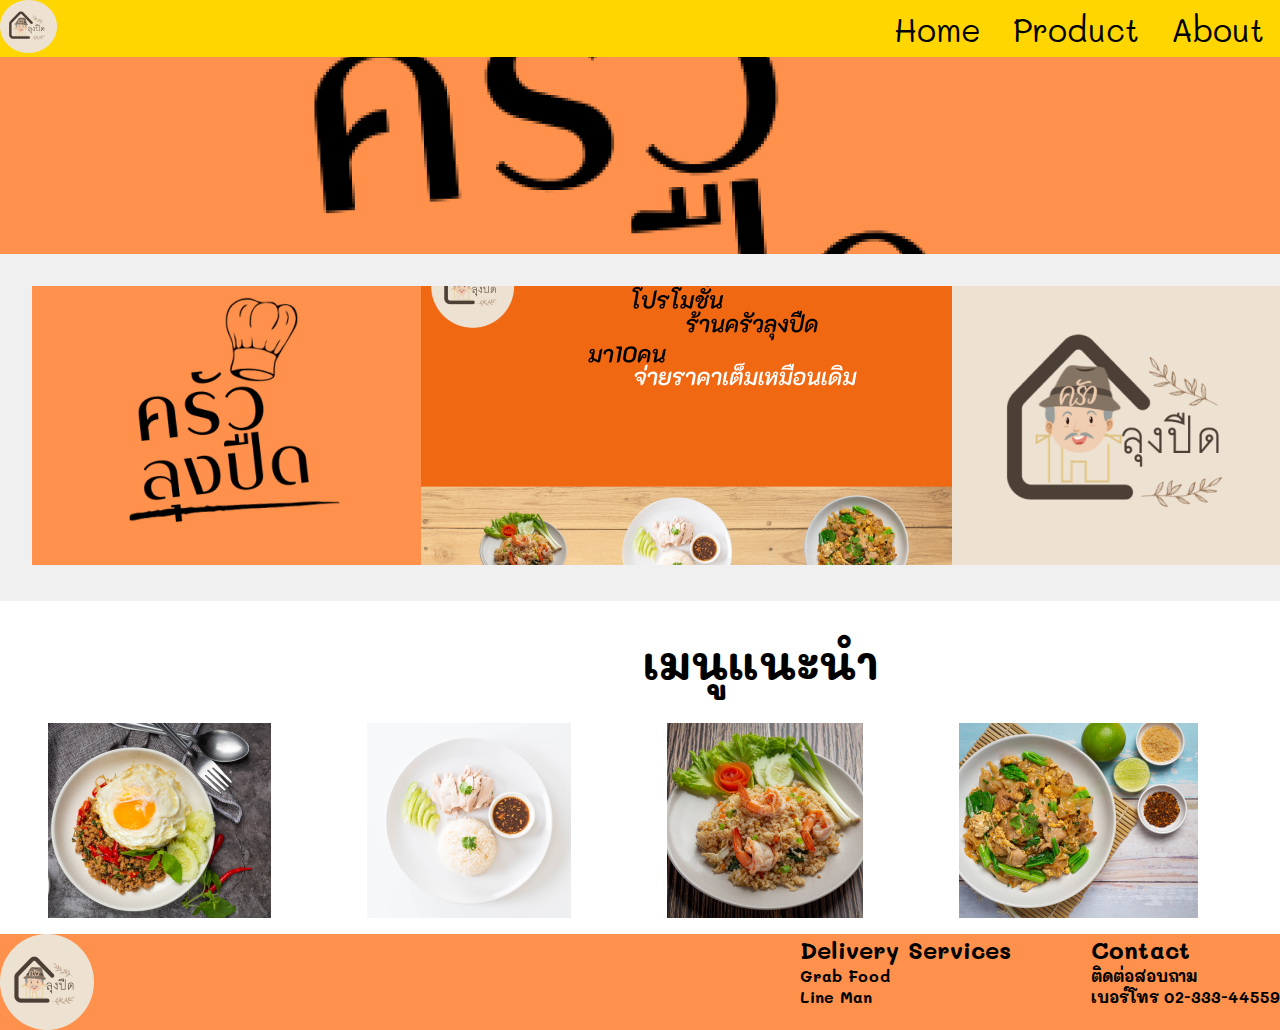
<file: index.html>
<!DOCTYPE html>
<html lang="en">

<head>
  <meta charset="utf-8">
  <meta name="viewport" content="width=device-width, initial-scale=1.0">
  <title>ครัวลุงปืด.net</title>
  <!-- Bootstrap -->

  <link href="css/home.css" rel="stylesheet">
  <link rel="preconnect" href="https://fonts.googleapis.com">
  <link rel="preconnect" href="https://fonts.gstatic.com" crossorigin>
  <link href="https://fonts.googleapis.com/css2?family=Mali:wght@400;500;700&display=swap" rel="stylesheet">
</head>

  

<body>

  <nav>
    <div class="container">
      <div class="nav-con">
        <div class="logo">
          <img src="images/Ellipse 2-logo.png">
        </div>

        <ul class="menu">
          <li><a href="index.html">Home</a></li>
          <li><a href="product.html">Product</a></li>
          <li><a href="หน้า About.html">About</a></li>
        </ul>
      </div>
    </div>
  </nav>



 

  <div class="main-content">
    <div class="banner">
      <div class="hero-con">


        <img src="images/Rectangle 2.png">


      </div>
    </div>

    <div class="hightlight">
      <div class="container">

        <div class="hightlight-item">
          <img src="images/Rectangle 33.png">
        </div>

        <div class="hightlight-item">
          <img src="images/Rectangle 31.png">
        </div>

        <div class="hightlight-item">
          <img src="images/Rectangle 34.png">
        </div>

      </div>
    </div>

    <div class="blog">
      <div class="container">
        <div class="blog-title">
          <h2>เมนูแนะนำ</h2>
        </div>
        <div class="blog-con">
          <div class="blog-item">
            <img src="images/Rectangle 25.png">
          </div>

          <div class="blog-item">
            <img src="images/Rectangle 26.png">
          </div>

          <div class="blog-item">
            <img src="images/Rectangle 27.png">
          </div>

          <div class="blog-item">
            <img src="images/Rectangle 28.png">
          </div>

          <div class="blog-item">
            <img src="images/Rectangle 29.png">
          </div>
        </div>
      </div>
    </div>
  </div>
  <footer>
    <div class="container">
      <div class="footer-item">
        <img src="images/Ellipse 3.png">
      </div>

      <div class="footer-item">
        <div class="footer-deli">
          <h3>Delivery Services</h3>
          <h4>Grab Food</h4>
          <h4>Line Man</h4>
        </div>
        <div class="footer-contact">

          <h3>Contact</h3>
          <h4>ติดต่อสอบถาม</h4>
          <h4>เบอร์โทร 02-333-44559 </h4>
        </div>
      </div>


    </div>
  </footer>
  

</body>




</html>
<script src="js/popper.min.js"></script>
<script src="js/bootstrap-4.4.1.js"></script>
<script src="js/jquery-3.4.1.min.js"></script>
</file>
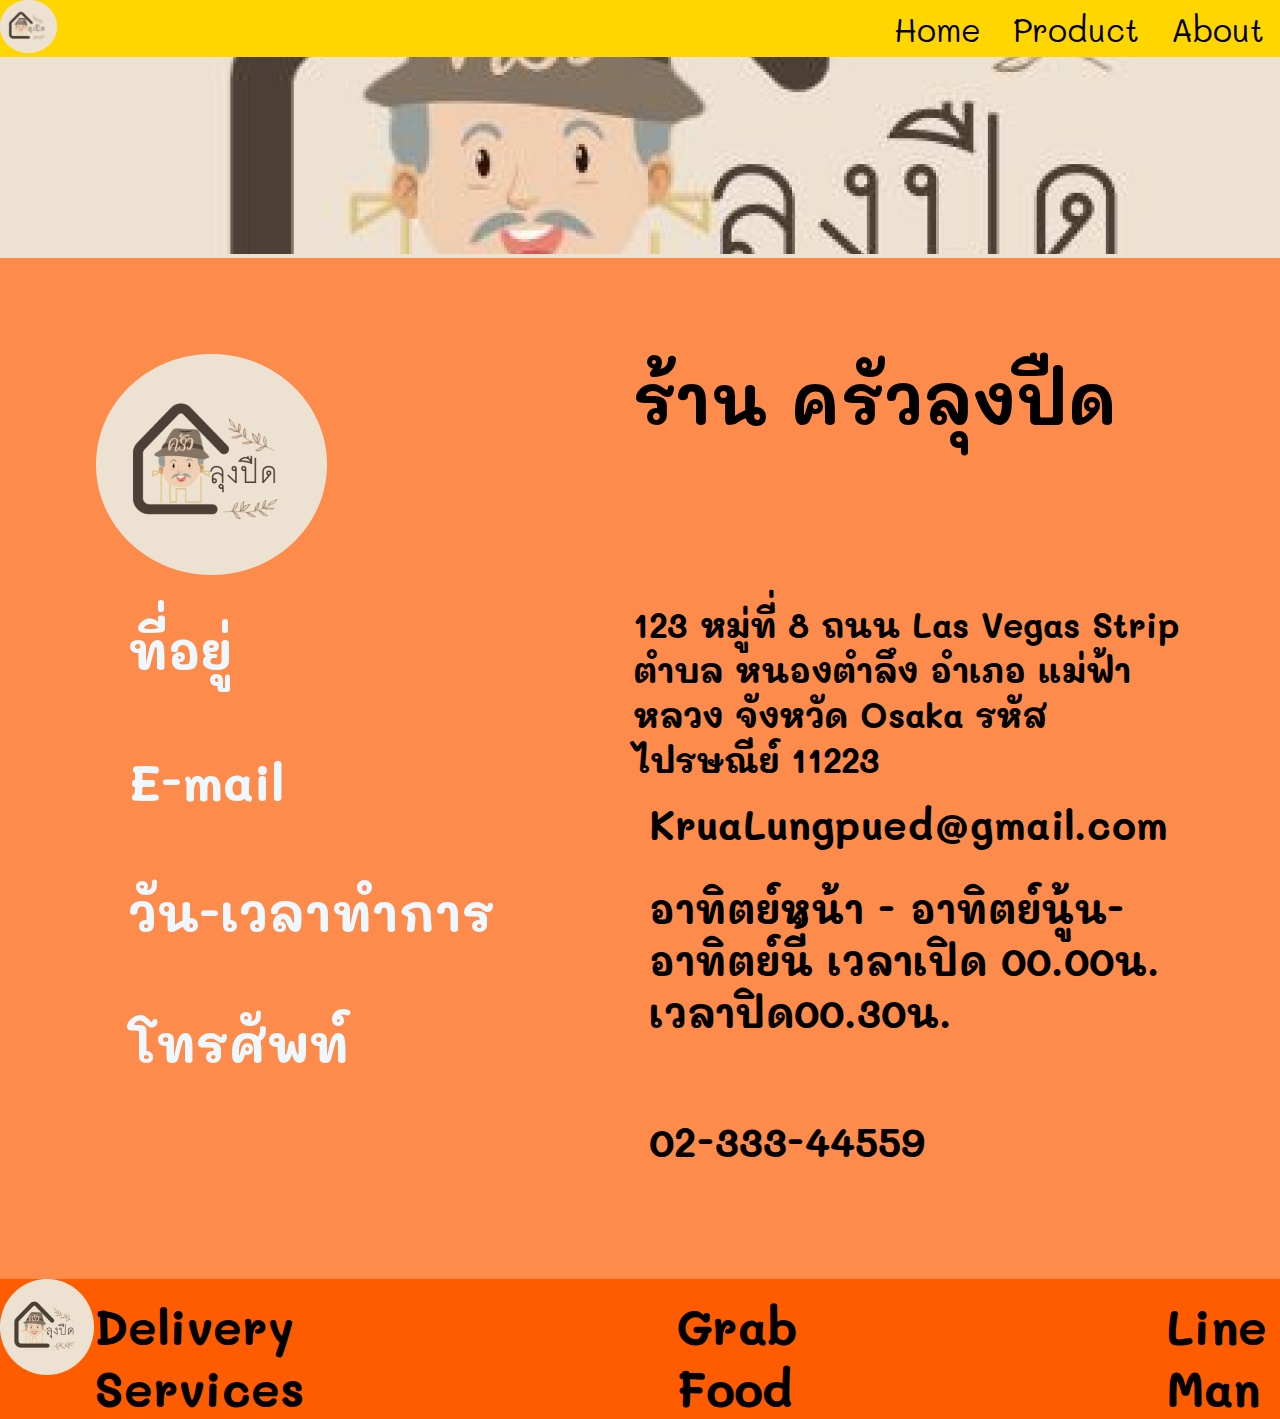
<file: หน้า About.html>
<!DOCTYPE html>
<html lang="en">

<head>
  <meta charset="utf-8">
  <meta http-equiv="X-UA-Compatible" content="IE=edge">
  <meta name="viewport" content="width=device-width, initial-scale=1">
  <title>ครัวลุงปืด.net</title>
  <!-- Bootstrap -->
  <link href="css/aboutme.css" rel="stylesheet">
  <link rel="preconnect" href="https://fonts.googleapis.com">
  <link rel="preconnect" href="https://fonts.gstatic.com" crossorigin>
  <link href="https://fonts.googleapis.com/css2?family=Mali:wght@400;500;700&display=swap" rel="stylesheet">
  <style type="text/css">



  </style>

<body>

  <nav>
    <div class="container">
      <div class="nav-con">
        <div class="logo">
          <img src="images/Ellipse 2.png" width="57" height="53">
        </div>

        <ul class="menu">
          <li><a href="index.html">Home</a></li>
          <li><a href="product.html">Product</a></li>
          <li><a href="หน้า About.html">About</a></li>
        </ul>
      </div>
    </div>
  </nav>

  <div class="banner">
    <div class="container">
      <img src="images/Rectangle 5.png" alt="">

    </div>
  </div>

  <div class="BLOG">
    <div class="container">
      <div class="blog-item">
        <img src="images/Ellipse 2.png" alt="">
        <h2>ที่อยู่</h2>
        <h2>E-mail</h2>
        <h2>วัน-เวลาทำการ</h2>
        <h2>โทรศัพท์</h2>
      </div>
      <div class="blog-item">
        <h1>ร้าน ครัวลุงปืด</h1>
        <h4>123 หมู่ที่ 8 ถนน Las Vegas Strip ตำบล หนองตำลึง อำเภอ แม่ฟ้าหลวง จังหวัด Osaka รหัสไปรษณีย์ 11223 </h4>
        <h3>KruaLungpued@gmail.com</h3>
        <h3>อาทิตย์หน้า - อาทิตย์นู้น-อาทิตย์นี้ เวลาเปิด 00.00น. เวลาปิด00.30น.</h3>

        <br><h3>02-333-44559</h3>
      </div>
    </div>

  </div>

  <footer>
    <div class="container">
      <div class="footer-item">
        <img src="images/Ellipse 3.png">
      </div>
    </div>
    <div class="container">
      <ul class="footer-contact">

        <h1>Delivery Services</h1>



        <h1>Grab Food</h1>



        <h1>Line Man</h1>
      </ul>


    </div>





  </footer>



 
</body>

</html>
</file>
<file: css/home.css>
*{
    box-sizing: border-box;
    margin: 0;
    padding: 0;
    
}

html{
    height: 100%;
    }
    
body{
        display: flex;
        flex-direction: column;
        height: 100%;
        font-family:'Mali', cursive;;
}

.main-content{
    flex: 1 0 auto;
}

nav{
    background-color: #FFD600;
    justify-content: space-between;
    flex: 0 0 auto;
}

.container{
    max-width: 1660px;
    margin: 0 auto;
}

.nav-con{
    display: flex;
    justify-content: space-between;
}



.nav-con img{
    padding: 0;
    
}


.menu{
    padding-top: 0.5rem;
    display: flex;
    list-style: none;
    
    
}

.menu li{
    margin: 0 1rem;
    align-items: center;
}

.menu li a{
    padding-top: 2rem;
    color: black;
    text-decoration: none;
    font-size: 32px;
    

}
.banner{
    background-color: #FF914D;
}

.hero-con{
    display: flex;
    width: auto;
    justify-content: center;

}

.hightlight{
    background-color:#f0f0f0;
    display: flex;
    padding: 2rem;
    
  
}

.hightlight .container{
    display: flex;
    
}

.blog{
    display: flex;
}

.blog-title{
    text-align: center;
    padding: 2rem;
    font-size: 30px;
}

.blog-con{
    display: grid;
    grid-template-columns: auto auto auto auto auto;
    
}

.blog-item{
    padding-left: 3rem;
    padding-right: 3rem;
}

footer{
    background-color: #FF914D;
    flex: 0 0 auto;

}
footer .container{
    display: grid;
    grid-template-columns: auto auto ;
    justify-content: space-between;
}

.footer-item{
    display: flex; 

}

.footer-deli{
    padding-right: 5rem;
    text-align: right;
}

.footer-deli{
    text-align: left;
}

.footer-deli h3{
    font-size: 24px;
}

.footer-item h3{
    font-size: 24px;
}
</file>
<file: css/aboutme.css>
*{
    box-sizing: border-box;
    margin: 0;
    padding: 0;
    
}

html{
    height: 100%;
    }
    
body{
        display: flex;
        flex-direction: column;
        height: 100%;
        font-family:'Mali', cursive;;
}

.main-content{
    flex: 1 0 auto;
}

nav{
    background-color: #FFD600;
    justify-content: space-between;
    flex: 0 0 auto;
}

.container{
    max-width: 1660px;
    margin: 0 auto;
}

.nav-con{
    display: flex;
    justify-content: space-between;
}



.nav-con img{
    padding: 0;
    
}


.menu{
    padding-top: 0.5rem;
    display: flex;
    list-style: none;
    
    
}

.menu li{
    margin: 0 1rem;
    align-items: center;
}

.menu li a{
    padding-top: 2rem;
    color: black;
    text-decoration: none;
    font-size: 32px;
}

.banner{
    background-color: #EDE1D1;
}

.banner .container{
    justify-content: center;
    
}

.BLOG{
    display: flex;
    font-size: 34px;
   
}

.BLOG .container{
    display: grid;
    grid-template-columns: 1fr 1fr;
   padding: 6rem;
    
}
.blog-item h1{
    padding-bottom: 10rem;
}

.blog-item h5{
    padding-top: 4.5rem;
}

footer{
    background-color: #FF5C00;
    flex: 0 0 auto;
    display: grid;
    grid-template-columns: auto auto;
    

}


.footer-item{
    display: flex; 
    width: 20%;

}

.footer-deli{
    padding-right: 5rem;
    text-align: right;
}

.footer-deli{
    text-align: left;
}

.footer-deli h3{
    font-size: 24px;
}

.footer-item h3{
    
}
body{
    background-color: #FC8B4C;
}
.footer-item h1{
    text-align: center;
    padding: 3rem;

 
}
.blog-item h2{
    color: aliceblue;
    padding: 2rem;

}

.blog-item p{
    padding-bottom: 1rem;
    font-size: 24px;
}

.blog-item h3{
    padding: 1rem;
    padding-bottom: 1rem;
}
.footer-item1  {
    margin-left: 2rem;
    justify-content: start;
    padding-right: 3rem;
}

.footer-contact{
    display: flex;
    justify-content:space-between ;
    padding-top: 1rem;
    column-gap: 22rem;
    font-size: 24px;
    
}
</file>
